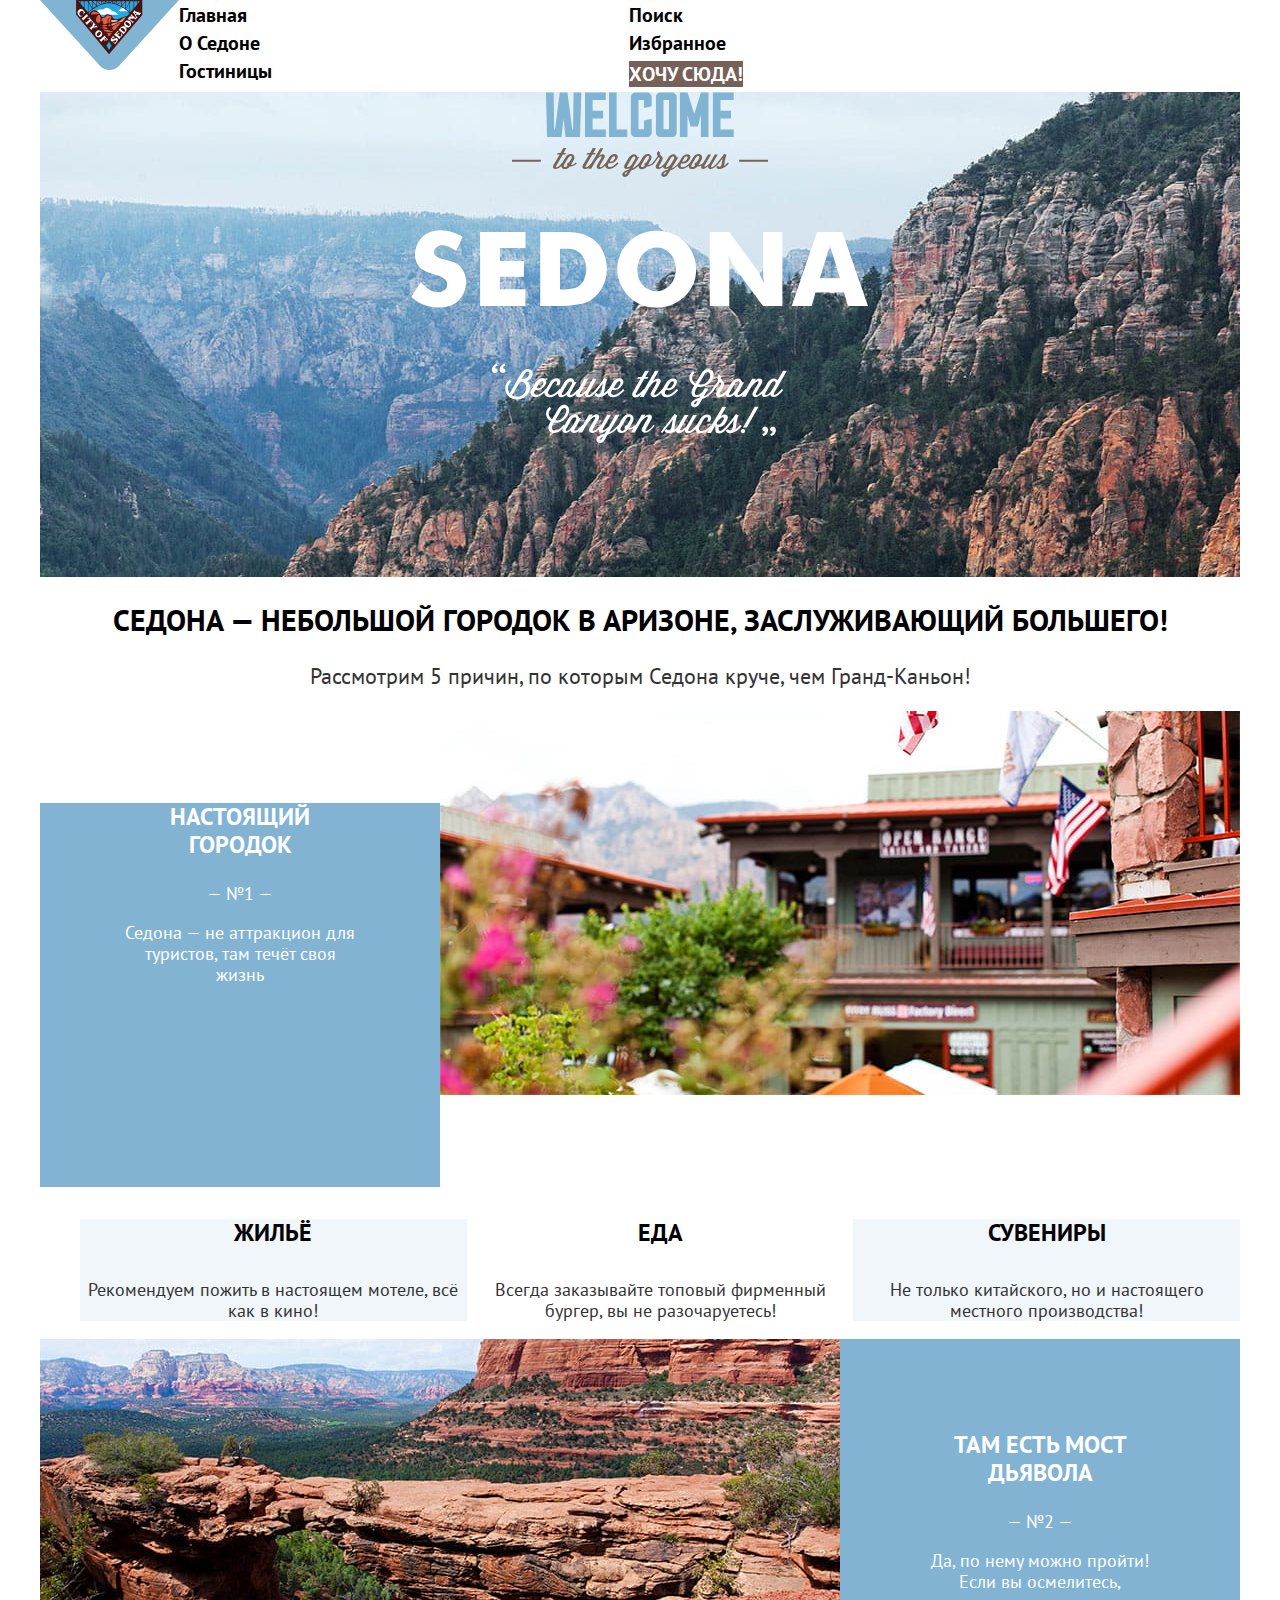
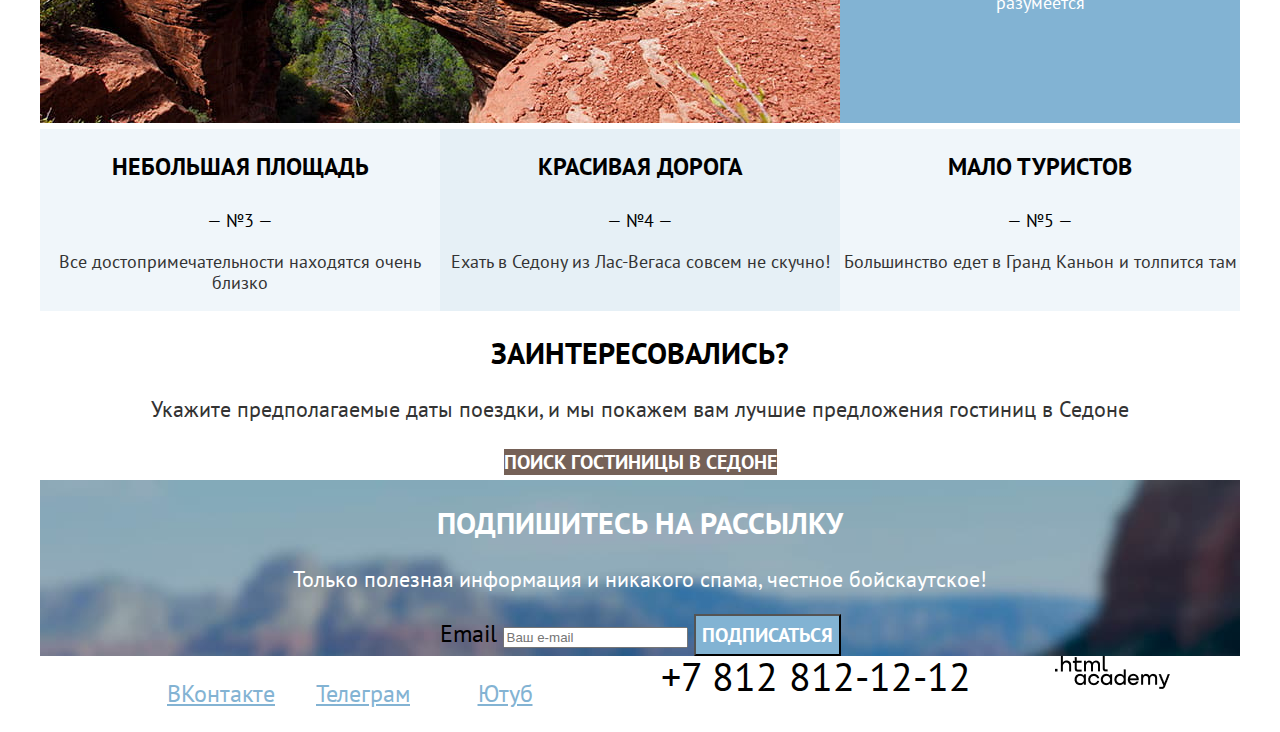
<file: index.html>
<!DOCTYPE html>
<html lang="ru">
  <head>
    <meta charset="utf-8">
    <title>HTML Academy: Седона</title>
    <link rel="stylesheet" href="styles/styles.css">
  </head>
  <body>
    <header class="page-header">
      <nav class="navigation">
      <a class="navigation-logo" href="index.html">
        <img class="logo" alt="Логотип гостиницы Седона" src="images/logo.svg" width="139" height="70">
      </a>
      <ul class="navigation-list">
        <li class="navigation-item">
          <a class="navigation-link" href="index.html">Главная</a>
        </li>
        <li class="navigation-item">
          <a class="navigation-link" href="#">О Седоне</a>
        </li>
        <li class="navigation-item">
          <a class="navigation-link" href="catalog.html">Гостиницы</a>
        </li>
      </ul>
      <ul class="navigation-list-user">
        <li class="navigation-item">
          <a class="navigation-link" href="#">
            <span class="visually-hidden">
              Поиск
            </span>
            </a>
        </li>
        <li class="navigation-item">
          <a class="navigation-link" href="#">
            <span class="visually-hidden">
              Избранное
            </span>
            </a>
        </li>
        <li class="navigation-item">
          <a class="button button-all" href="#">Хочу сюда!</a>
        </li>
      </ul>
      </nav>
    </header>
    <main class="main-container main-index">
      <div class="page-container">
      <div class="main-photo">
      <h1 class="visually-hidden" hidden>Гостиница Седона</h1>
      <img class="welcome" src="images/welcome.svg" width="458" height="352" alt="Welcome to the gorgeous Sedona 'because the grand canyon sucks">
    </div>
      <section class="about">
        <h2 class="visiually-hidden" hidden>Преимущества</h2>
        <h2 class="about-slogan">Седона — небольшой городок в Аризоне, заслуживающий большего!</h2>
        <p class="about-intro">Рассмотрим 5 причин, по которым Седона круче, чем Гранд-Каньон!</p>
       </section>
      <section class="adavantages-list">
        <ul class="advantages-list">
          <div class="first-container">
          <li class="advantages-item">
            <div class="advantages-city advantages-blue-bg">
              <div class="first-container-text">
             <h3 class="advantages-title">Настоящий городок</h3>
             <span class="advantages-number">— №1 —</span>
             <p class="advantages-description">Седона — не аттракцион для туристов, там течёт своя жизнь</p>
            </div>
            </div>
          </li>
          <li class="advantages-photo">
            <img src="images/photo-1.jpg" width="800" height="384" alt="Дома Седоны">
          </li>
        </div>
          <li class="advantages-plus">
            <ul class="advantages-short">
             <li class="advantages-item">
              <div class="advantages-accommodation advantages-light-blue">
              <h4 class="advantages-title">Жильё</h4>
              <p class="advantages-description-black">Рекомендуем пожить в настоящем мотеле,
                всё как в кино!</p>
              </div>
             </li>
             <li class="advantages-item">
              <div class="advantages-food">
              <h4 class="advantages-title">Еда</h4>
              <p class="advantages-description-black">Всегда заказывайте
                топовый фирменный бургер, вы не разочаруетесь!</p>
              </div>
             </li>
             <li class="advantages-item">
              <div class="advantages-souvenirs advantages-light-blue">
              <h4 class="advantages-title">Сувениры</h4>
              <p class="advantages-description-black">Не только китайского,
                но и настоящего местного производства!</p>
              </div>
             </li>
           </ul>
          </li>
          <div class="second-container">
          <li class="advantages-item advantages-blue-bg">
            <div class="second-container-text">
            <h3 class="advantages-title">Там есть мост дьявола</h3>
            <span class="advantages-number">— №2 —</span>
            <p class="advantages-description">Да, по нему можно пройти! Если вы осмелитесь, разумеется</p>
          </div>
          </li>
          <li class="advantages-image">
          <img src="images/photo-2.jpg" width="800" height="384" alt="Природа Седоны">
         </li>
        </div>
        <div class="third-container">
          <li class="advantages-item advantages-light-blue">
            <h3 class="advantages-title">Небольшая площадь</h3>
            <span class="advantages-number">— №3 —</span>
            <p class="advantages-description-black">Все достопримечательности находятся очень близко</p>
          </li>
          <li class="advantages-item advantages-blue">
            <h3 class="advantages-title">Красивая дорога</h3>
            <span class="advantages-number">— №4 —</span>
            <p class="advantages-description-black">Ехать в Седону из Лас-Вегаса совсем не скучно!</p>
          </li>
          <li class="advantages-item advantages-light-blue">
            <h3 class="advantages-title">Мало туристов</h3>
            <span class="advantages-number">— №5 —</span>
            <p class="advantages-description-black">Большинство едет в Гранд Каньон и толпится там</p>
          </li>
        </div>
        </ul>
      </section>
      <section class="booking">
        <h2 class="booking-header">Заинтересовались?</h2>
        <p class="booking-invite">Укажите предполагаемые даты поездки, и мы покажем вам лучшие предложения гостиниц в Седоне</p>
        <a class="button button-all" href="catalog.html">ПОИСК ГОСТИНИЦЫ В СЕДОНЕ</a>
        </section>
      </div>
     </main>
     <footer class="page-footer">
      <div class="page-footer-container">
       <section class="subscription">
         <h2 class="subscriprion-invite">Подпишитесь на рассылку</h2>
         <p class="subscription-description">Только полезная информация и никакого спама, честное бойскаутское!</p>
         <form class="subscription-form" action="https://echo.htmlacademy.ru/" method="post">
           <label for="subscription-email">Email</label>
           <input class="field" placeholder="Ваш e-mail" type="email" name="subscription-email" id="subscription-email" required>
           <button class="button subscription-button" type="submit">
             <span>Подписаться</span>
           </button>
         </form>
       </section>
       <section class="contacts">
         <div class="contacts-information">
         <h2 class="visiually-hidden" hidden>Наши контакты</h2>
         <ul class="contacts-list">
           <li class="contacts-item">
             <a class="contacts-button" href="https://vk.com/htmlacademy">
               <span class="visiually-hidden">ВКонтакте</span>
             </a>
           </li>
           <li class="contacts-item">
            <a class="contacts-button" href="https://t.me/htmlacademy">
              <span class="visiually-hidden">Телеграм</span>
            </a>
          </li>
          <li class="contacts-item">
            <a class="contacts-button" href="https://youtube.com/user/htmlacademyru">
              <span class="visiually-hidden">Ютуб</span>
            </a>
          </li>
         </ul>
         <address class="footer-address">
           <a class="contacts-number" href="tel.+78128121212">+7 812 812-12-12</a>
         </address>
         <a class="htmlacademy-link" href="https://htmlacademy.ru/">
           <img class="htmlacademy-logo" alt="Логотип htmlacademy" src="images/HTMLAcademy.png">
         </a>
        </div>
       </section>
      </div>
     </footer>
  </body>
</html>
</file>
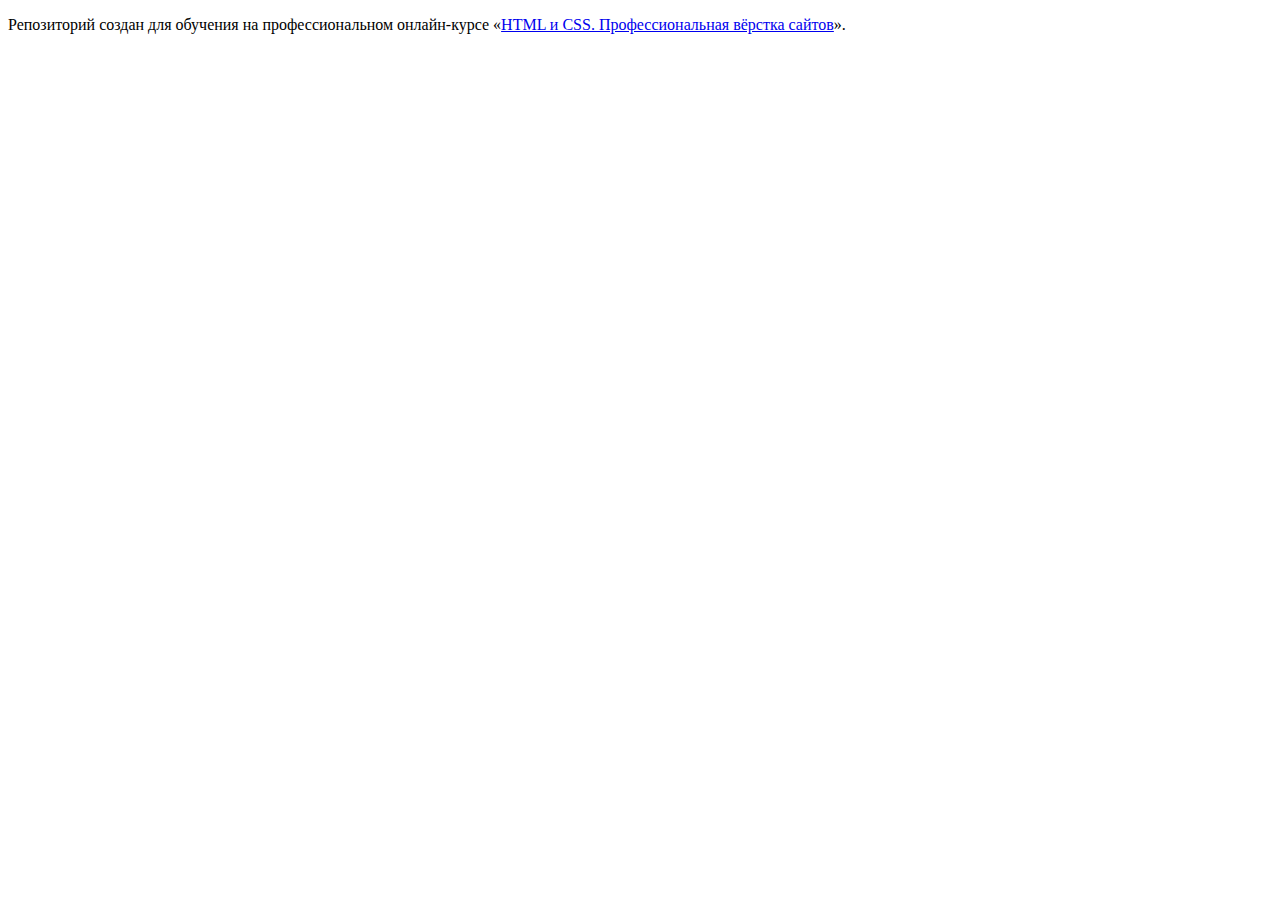
<file: 1/index.html>
<!DOCTYPE html>
<html lang="ru">
  <head>
    <meta charset="utf-8">
    <title>HTML Academy: Седона</title>
    <base href="https://htmlacademy-htmlcss.github.io/1724643-sedona-34/1/">
</head>
  <body>

    <p>Репозиторий создан для обучения на профессиональном онлайн‑курсе «<a href="https://htmlacademy.ru/intensive/htmlcss">HTML и CSS. Профессиональная вёрстка сайтов</a>».</p>

  </body>
</html>
</file>
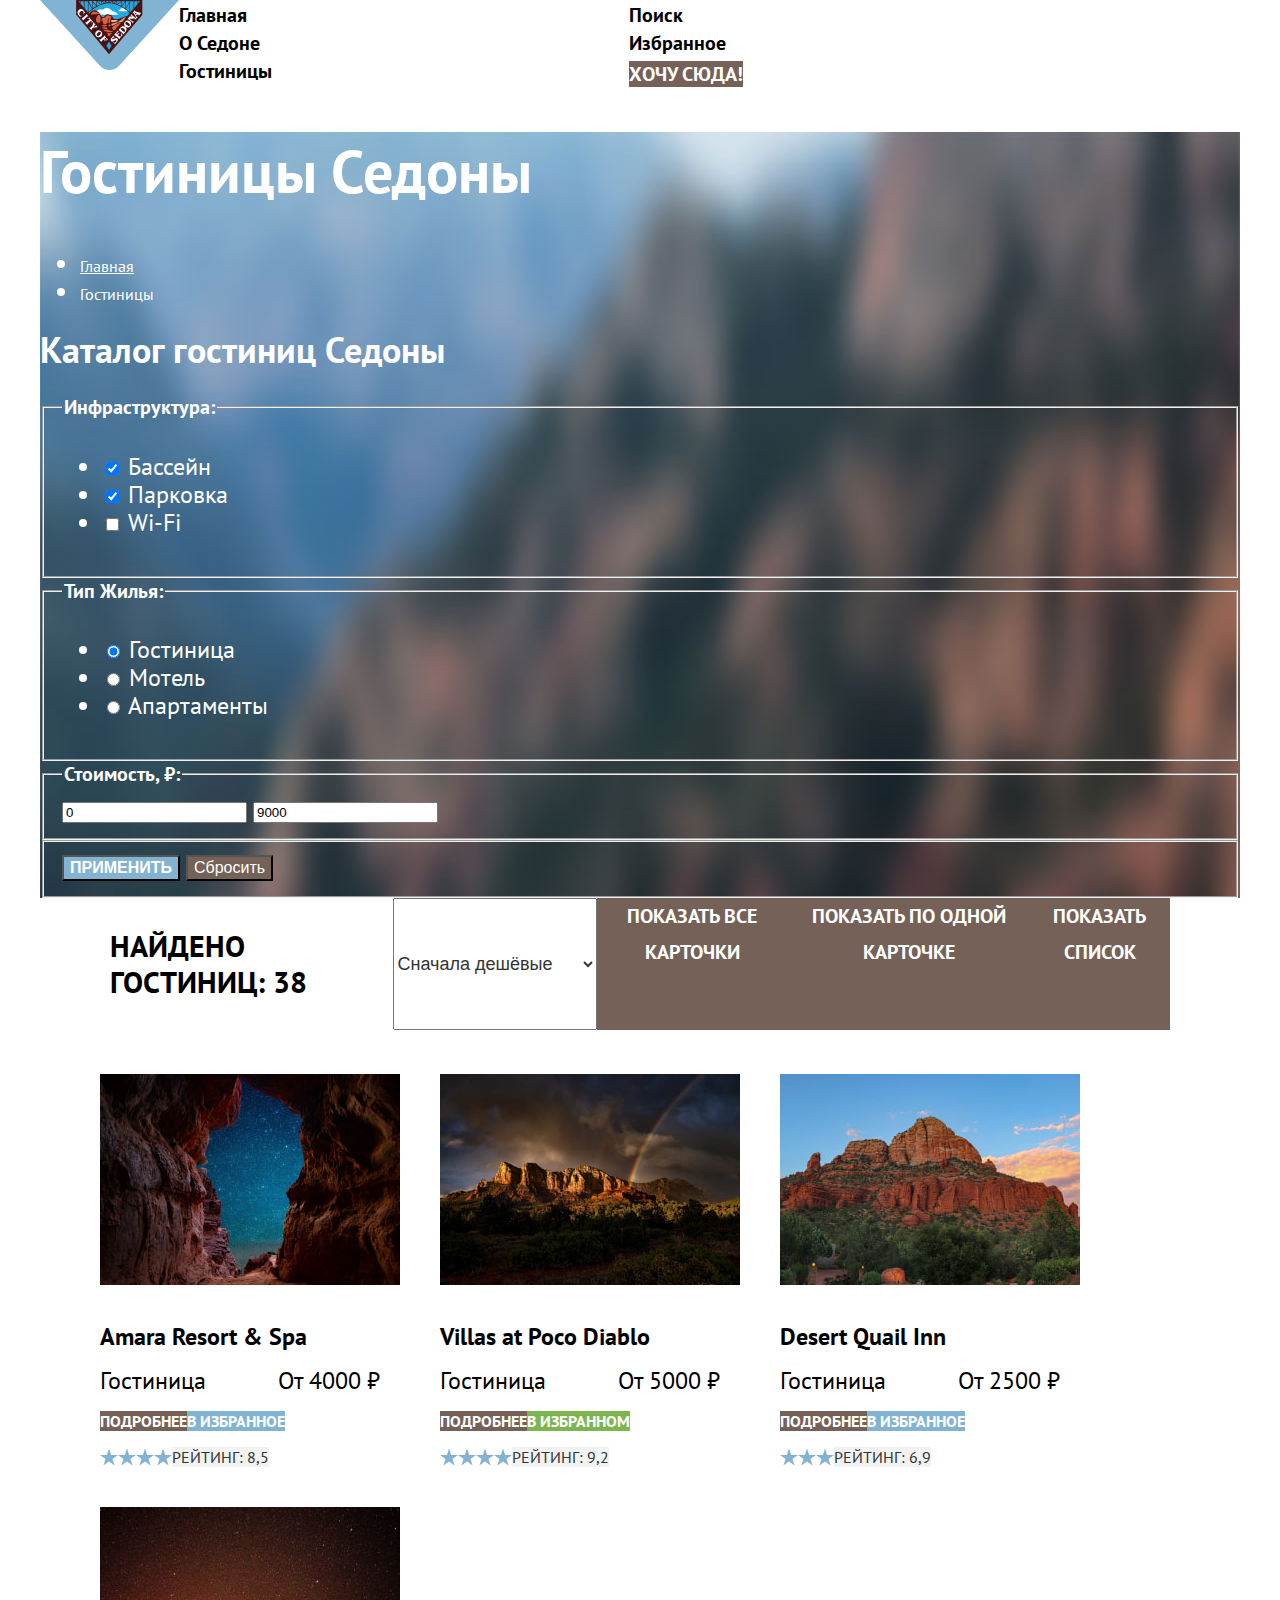
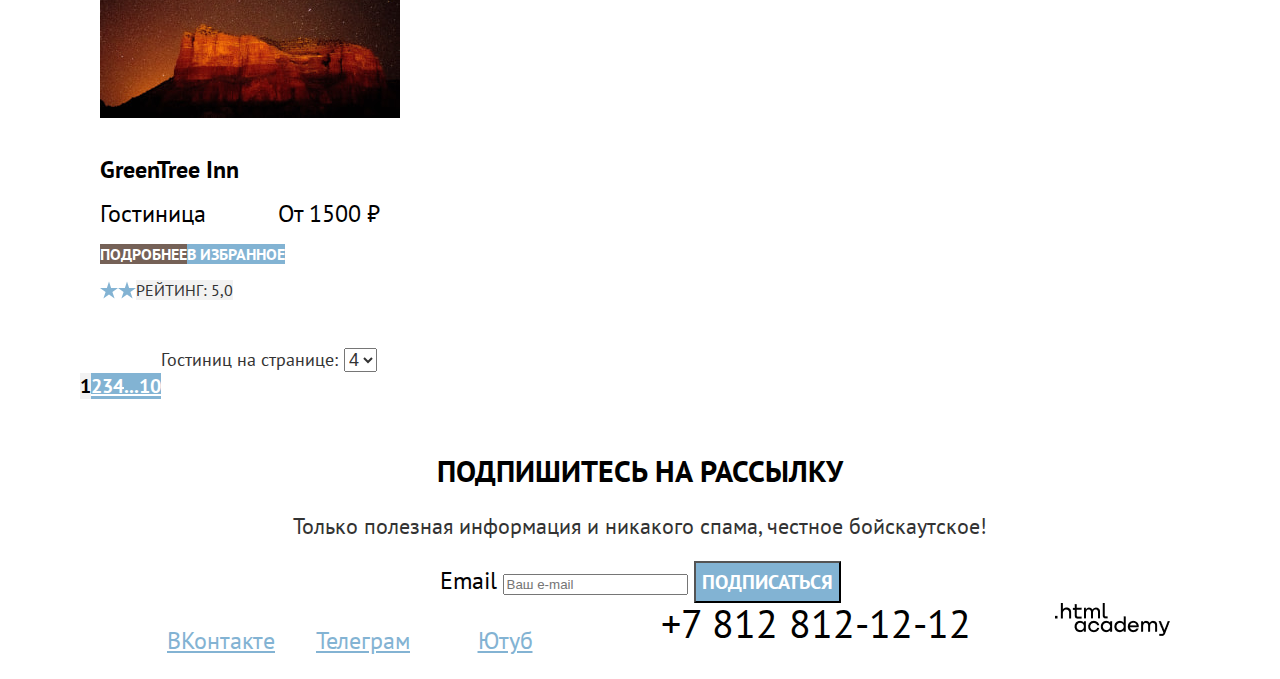
<file: catalog.html>
<!DOCTYPE html>
<html lang="ru">
    <head>
        <meta charset="utf-8">
        <title>Каталог</title>
        <link rel="stylesheet" href="styles/styles.css">
    </head>
    <body>
      <header class="page-header">
        <nav class="navigation">
        <a class="navigation-logo" href="index.html">
          <img class="logo" alt="Логотип гостиницы Седона" src="images/logo.svg" width="139" height="70">
        </a>
        <ul class="navigation-list">
          <li class="navigation-item">
            <a class="navigation-link" href="index.html">Главная</a>
          </li>
          <li class="navigation-item">
            <a class="navigation-link" href="#">О Седоне</a>
          </li>
          <li class="navigation-item">
            <a class="navigation-link" href="catalog.html">Гостиницы</a>
          </li>
        </ul>
        <ul class="navigation-list">
          <li class="navigation-item">
            <a class="navigation-link" href="#">
              <span class="visually-hidden">
                Поиск
              </span>
              </a>
          </li>
          <li class="navigation-item">
            <a class="navigation-link" href="#">
              <span class="visually-hidden">
                Избранное
              </span>
              </a>
          </li>
          <li class="navigation-item">
            <a class="button button-all" href="#">Хочу сюда!</a>
          </li>
        </ul>
        </nav>
      </header>
          <main class="main-container main-inner">
            <div class="page-container">
            <div class="main-filter-catalog">
            <section class="main-filter">
                  <h1 class="inner-header">Гостиницы Седоны</h1>
                  <ul class="breadcrumbs">
                      <li class="breadcrumbs-item">
                          <a class="breadcrumbs-link" href="index.html">Главная</a>
                      </li>
                      <li class="breadcrumbs-item">
                          <a class="breadcrumbs-link">Гостиницы</a>
                      </li>
                  </ul>
              <section class="catalog-options">
                  <form class="catalog-filter" action="https://echo.htmlacademy.ru/" method="get">
                    <h2 class="visiually-hidden">Каталог гостиниц Седоны</h2>
                    <fieldset class="catalog-filter-group">
                        <legend class="catalog-filter-title">Инфраструктура:</legend>
                        <ul class="catalog-filter-list">
                          <li class="catalog-filter-item">
                           <label class="control">
                            <input class="control-input" type="checkbox" name="pool" checked>
                            Бассейн
                           </label>
                          </li>
                          <li class="catalog-filter-item">
                           <label class="control">
                            <input class="control-input" type="checkbox" name="parking-lot" checked>
                            Парковка
                           </label>
                          </li>
                          <li class="catalog-filter-item">
                           <label class="control">
                            <input class="control-input" type="checkbox" name="wi-fi">
                            Wi-Fi
                           </label>
                          </li>
                        </ul>
                    </fieldset>
                    <fieldset class="catalog-filter-group">
                        <legend class="catalog-filter-title">Тип Жилья:</legend>
                        <ul class="catalog-filter-list">
                            <li class="catalog-filter-item">
                                <label class="control">
                                    <input class="control-input" type="radio" name="allocation-type" value="hotel" checked>
                                    Гостиница
                                </label>
                            </li>
                            <li class="catalog-filter-item">
                                <label class="control">
                                    <input class="control-input" type="radio" name="allocation-type" value="motel">
                                    Мотель
                                </label>
                            </li>
                            <li class="catalog-filter-item">
                                <label class="control">
                                    <input class="control-input" type="radio" name="allocation-type" value="apartment">
                                    Апартаменты
                                </label>
                            </li>
                        </ul>
                    </fieldset>
                    <fieldset class="catalog-filter-group">
                        <legend class="catalog-filter-title">Стоимость, ₽:</legend>
                        <div class="catalog-filter-price">
                            <input class="catalog-filter-from" value="0">
                            <input class="catalog-filter-until" value="9000">
                        </div>
                    </fieldset>
                    <fieldset class="catalog-filter-group">
                    <button class="button-apply" type="submit">ПРИМЕНИТЬ</button>
                    <button class="button-reset" type="submit">Сбросить</button>
                  </fieldset>
                  </form>
              </section>
              </section>
              </div>
              <section class="catalog-list">
                <div class="filter-results-container">
                  <h3 class="catalog-list-header">Найдено гостиниц: 38</h3>
                  <select class="select-control" aria-label="Сортировка">
                      <option value="cheap">Сначала дешёвые</option>
                      <option value="expensive">Сначала дорогие</option>
                      <option value="popular">Сначалы популярные</option>
                  </select>
                  <a href="#" class="button button-all">
                      <span class="visiually-hidden">Показать все карточки</span>
                  </a>
                  <a href="#" class="button">
                    <span class="visiually-hidden">Показать по одной карточке</span>
                </a>
                  <a href="#" class="button button-light-">
                    <span class="visiually-hidden">Показать список</span>
                </a>
              </div>
                <ul class="product-list">
                  <div class="product-list-one">
                    <li class="product-card">
                        <img class="product-card-image" src="images/hotel-1.jpg" width="300" height="211" alt="Звездное небо">
                        <h4 class="product-card-name">Amara Resort & Spa</h4>
                        <div class="hotel-class">
                     <span class="product-card-type">Гостиница</span>
                     <span class="product-card-price">От 4000 ₽</span>
                    </div>
                    <div class="hotel-choose">
                     <a class="product-card-button-more" href="#">подробнее</a>
                     <a class="product-card-button-favorite" href="#">в избранное</a>
                    </div>
                    <div class="hotel-rating">
                     <img class="product-card-rating" src="images/star.svg" alt="Рейтинг 4 звезды">
                     <img class="product-card-rating" src="images/star.svg" alt="Рейтинг 4 звезды">
                     <img class="product-card-rating" src="images/star.svg" alt="Рейтинг 4 звезды">
                     <img class="product-card-rating" src="images/star.svg" alt="Рейтинг 4 звезды">
                     <span class="product-card-rating-text">Рейтинг: 8,5</span>
                    </div>
                    </li>
                    <li class="product-card">
                           <img class="product-card-image" src="images/hotel-2.jpg" width="300" height="211" alt="Радуга над Седоной">
                           <h4 class="product-card-name">Villas at Poco Diablo</h4>
                        <div class="hotel-class">
                        <span class="product-card-type">Гостиница</span>
                        <span class="product-card-price">От 5000 ₽</span>
                        </div>
                        <div class="hotel-choose">
                        <a class="product-card-button-more" href="#">подробнее</a>
                        <a class="product-card-button-favorite-chosen" href="#">в избранном</a>
                        </div>
                        <div class="hotel-rating">
                        <img class="product-card-rating" src="images/star.svg" alt="Рейтинг 4 звезды">
                        <img class="product-card-rating" src="images/star.svg" alt="Рейтинг 4 звезды">
                        <img class="product-card-rating" src="images/star.svg" alt="Рейтинг 4 звезды">
                        <img class="product-card-rating" src="images/star.svg" alt="Рейтинг 4 звезды">
                        <span class="product-card-rating-text">Рейтинг: 9,2</span>
                        </div>
                       </li>
                       <li class="product-card">
                           <img class="product-card-image" src="images/hotel-3.jpg" width="300" height="211" alt="Седона на рассвете">
                           <h4 class="product-card-name">Desert Quail Inn</h4>
                        <div class="hotel-class">
                        <span class="product-card-type">Гостиница</span>
                        <span class="product-card-price">От 2500 ₽</span>
                        </div>
                        <div class="hotel-choose">
                        <a class="product-card-button-more" href="#">подробнее</a>
                        <a class="product-card-button-favorite" href="#">в избранное</a>
                        </div>
                        <div class="hotel-rating">
                        <img class="product-card-rating" src="images/star.svg" alt="Рейтинг 3 звезды">
                        <img class="product-card-rating" src="images/star.svg" alt="Рейтинг 3 звезды">
                        <img class="product-card-rating" src="images/star.svg" alt="Рейтинг 3 звезды">
                        <span class="product-card-rating-text">Рейтинг: 6,9</span>
                        </div>
                       </li>
                      </div>
                      <div class="product-list-two">
                       <li class="product-card">
                           <img class="product-card-image" src="images/hotel-4.jpg" width="300" height="211" alt="Седона на закате">
                           <h4 class="product-card-name">GreenTree Inn</h4>
                        <div class="hotel-class">
                        <span class="product-card-type">Гостиница</span>
                        <span class="product-card-price">От 1500 ₽</span>
                        </div>
                        <div class="hotel-choose">
                        <a class="product-card-button-more" href="#">подробнее</a>
                        <a class="product-card-button-favorite" href="#">в избранное</a>
                        </div>
                        <div class="hotel-rating">
                        <img class="product-card-rating" src="images/star.svg" alt="Рейтинг 2 звезды">
                        <img class="product-card-rating" src="images/star.svg" alt="Рейтинг 2 звезды">
                        <span class="product-card-rating-text">Рейтинг: 5,0</span>
                        </div>
                       </li>
                      </div>
                </ul>
                <div class="pagination-all">
                <ul class="pagination">
                    <li class="pagination-item">
                        <a class="pagination-link pagination-current">1</a>
                    </li>
                    <li class="pagination-item">
                        <a class="pagination-link" href="#">2</a>
                    </li>
                    <li class="pagination-item">
                        <a class="pagination-link" href="#">3</a>
                    </li>
                    <li class="pagination-item">
                        <a class="pagination-link" href="#">4</a>
                    </li>
                    <li class="pagination-item">
                        <a class="pagination-link pagination-next" href="#">
                            <span class="visiually-hidden">...</span>
                        </a>
                    </li>
                    <li class="pagination-item">
                        <a class="pagination-link" href="#">10</a>
                    </li>
                </ul>
                <div class="pagination-list">
                <span class="pagination-title">Гостиниц на странице:</span>
                <select class="pagination-control" aria-label="Сортировка">
                    <option selected value="popular">4</option>
                </select>
                </div>
              </div>
              </section>
            </div>
          </main>
          <footer class="page-footer-catalog">
            <section class="subscription">
              <h2 class="subscriprion-invite-catalog">Подпишитесь на рассылку</h2>
              <p class="subscription-description-catalog">Только полезная информация и никакого спама, честное бойскаутское!</p>
              <form class="subscription-form" action="https://echo.htmlacademy.ru/" method="post">
                <label for="subscription-email">Email</label>
                <input class="field" placeholder="Ваш e-mail" type="email" name="subscription-email" id="subscription-email" required>
                <button class="button subscription-button" type="submit">
                  <span>Подписаться</span>
                </button>
              </form>
            </section>
            <section class="contacts">
              <div class="contacts-information">
              <h2 class="visiually-hidden" hidden>Наши контакты</h2>
              <ul class="contacts-list">
                <li class="contacts-item">
                  <a class="contacts-button" href="https://vk.com/htmlacademy">
                    <span class="visiually-hidden">ВКонтакте</span>
                  </a>
                </li>
                <li class="contacts-item">
                 <a class="contacts-button" href="https://t.me/htmlacademy">
                   <span class="visiually-hidden">Телеграм</span>
                 </a>
               </li>
               <li class="contacts-item">
                 <a class="contacts-button" href="https://youtube.com/user/htmlacademyru">
                   <span class="visiually-hidden">Ютуб</span>
                 </a>
               </li>
              </ul>
              <address class="footer-address">
                <a class="contacts-number" href="tel.+78128121212">+7 812 812-12-12</a>
              </address>
              <a class="htmlacademy-link" href="https://htmlacademy.ru/">
                <img class="htmlacademy-logo" alt="Логотип htmlacademy" src="images/HTMLAcademy.png">
              </a>
            </div>
            </section>
          </footer>
    </body>
</html>
</file>
<file: styles/styles.css>
@font-face {
  font-family: "PT Sans";
  font-style: normal;
  font-weight: 400;
  src: url("../fonts/ptsans-400.woff2") format("woff2");
  font-display: swap;
}
@font-face {
  font-family: "PT Sans";
  font-style: normal;
  font-weight: 700;
  src: url("../fonts/ptsans-700.woff2") format("woff2");
  font-display: swap;
}
html {
  height: 100%;

}
body {
  margin: 0;
  display: flex;
  flex-direction: column;
  min-height: 100%;
  font-family: "PT Sans", sans-serif;
  font-size: 24px;
  line-height: 28px;
  color: #000000;
  background-color: #ffffff;
}
.button {
  font-family: inherit;
  color: #FFFFFF;
  text-align: center;
  background-color: #756157;
  text-decoration: none;
  text-transform: uppercase;
  font-style: normal;
  font-weight: 700;
  font-size: 20px;
  line-height: 36px;
}
.page-header{
  color: #000000;
}
.navigation {
  display: flex;
  width: 1200px;
  margin: 0 auto;
}
.navigation-list {
  width: 450px;
  margin: 0;
  padding: 0;
  list-style: none;
}
.navigation-list-user {
  width: 300px;
  margin-left: auto;
  margin: 0;
  padding: 0;
  list-style: none;
}
.navigation-link {
  line-height: 26px;
  font-size: 20px;
  font-weight: 700;
  color: #000000;
  text-decoration: none;
  text-transform: capitalize;
}
.main-container {
  flex-grow: 1;
  width: 1200px;
  margin: 0 auto;
}
.page-container {
  width: 1200px;
  margin: 0 auto;
}
.navigation-link-here{
  line-height: 20px;
  font-weight: 700;
  font-size: 16px;
  color: #000000;
  text-decoration: none;
  text-transform: uppercase;
  text-align: center;
}
.welcome {
  display: block;
  margin: 0 auto;
}
.main-photo {
  color:#000000;
  background-color: #756157;
  background-image: url("../images/index-background.jpg");
  background-repeat: no-repeat;
  background-size: 100% auto;
  height: 485px;
  width: 1200px;
}
.about {
  color:#000000;
  text-align: center;
}
.about-slogan {
  font-size: 30px;
  line-height: 36px;
  font-weight: 700;
  color: #000000;
  text-align: center;
  text-transform: uppercase;
}
.about-intro {
  font-weight: 400;
  font-size: 22px;
  line-height: 26px;
  text-align: center;
  color: #333333;
}
.advantages-list {
  color:#000000;
  text-align: center;
  margin: 0;
  padding: 0;
  list-style: none;
}
.first-container {
  display: flex;
}
.first-container-text {
  margin-top: 92px;
  margin-right: 85px;
  margin-bottom: 92px;
  margin-left: 85px;
}
.second-container {
  display: flex;
  flex-direction: row-reverse;
}
.second-container-text {
  margin-top: 92px;
  margin-right: 85px;
  margin-bottom: 92px;
  margin-left: 85px;
}
.third-container {
  display: flex;
}
.advantages-item {
  width: 400px;
}
.advantages-city {
  background-color: #82B3D3;
}
.advantages-title {
  font-weight: 700;
  font-size: 24px;
  line-height: 28px;
  text-transform: uppercase;
}
.advantages-number {
  font-weight: 400;
  font-size: 18px;
  line-height: 21px;
}
.advantages-description-black {
  font-weight: 400;
  font-size: 18px;
  line-height: 21px;
  color: #333333;
}
.advantages-blue-bg {
  background-color: #82B3D3;
  color: #ffffff;
  font-weight: 400;
  font-size: 18px;
  line-height: 21px;
  width: 400px;
  height: 384px;
  margin: 0 auto;
}
.advantages-short {
  display: flex;
  flex-direction: row;
  list-style: none;
}
.advantages-light-blue {
  background-color: #83B3D31F;
}
.advantages-blue {
  background-color: #83B3D333;
}
.advantages-food {
  background-color: #FFFFFF;
}
.booking {
  text-align: center;
}
.booking-header {
  font-weight: 700;
  font-size: 30px;
  line-height: 36px;
  text-transform: uppercase;
  color: #000000;
  background-color: #ffffff;
}
.booking-invite {
  font-weight: 400;
  font-size: 22px;
  line-height: 26px;
  color: #333333;
  background-color: #ffffff;
}
.button-all {
  font-weight: 700;
  font-size: 20px;
  line-height: 36px;
  text-transform: uppercase;
  color: #FFFFFF;
  background-color: #756157;
  text-decoration: none;
}
.page-footer-container {
  background-image: url("../images/background.jpg");
  background-repeat: no-repeat;
  background-size: 100% auto;
  text-align: center;
  display: flex;
  width: 1200px;
  margin: 0 auto;
  flex-direction: column;
}
.page-footer-container-two {
  text-align: center;
  display: flex;
  width: 1200px;
  margin: 0 auto;
  flex-direction: column;
}
.page-footer-catalog {
  background-color: #FFFFFF;
  text-align: center;
}
.subscription {
  width: 800px;
  margin: 0 auto;
}
.contacts {
  width: 1200px;
  margin: 0 auto;
}
.contacts-information {
  width: 1060px;
  margin: 0 auto;
  display: flex;
  flex-direction: row;
  justify-content: space-between;
}
.contacts-list {
  list-style: none;
  display: flex;
  flex-direction: row;

}
.contacts-item {
  width: 142px;
  margin: 0 auto;
}
.footer-address {
  width: 331px;
  margin: 0 auto;
}
.htmlacademy-logo {
  width: 115px;
  margin: 0 auto;
}
.subscriprion-invite-catalog {
  font-weight: 700;
  font-size: 30px;
  line-height: 36px;
  text-transform: uppercase;
  color: #000000;
}
.subscription-description-catalog {
  font-weight: 400;
  font-size: 22px;
  line-height: 26px;
  color: #333333;
}
.subscriprion-invite {
  font-weight: 700;
  font-size: 30px;
  line-height: 36px;
  text-transform: uppercase;
  color: #FFFFFF;
}
.subscriprion-invite {
  font-weight: 700;
  font-size: 30px;
  line-height: 36px;
  text-transform: uppercase;
  color: #FFFFFF;
}
.subscription-description {
  font-weight: 400;
  font-size: 22px;
  line-height: 26px;
  color: #FFFFFF;
}
.subscription-button {
  font-weight: 700;
  font-size: 20px;
  line-height: 36px;
  text-transform: uppercase;
  color: #FFFFFF;
  background-color: #82B3D3;
}
.contacts {
  background-color: #FFFFFF;
}
.contacts-button {
  color: #83B3D3;
}
.contacts-number.contacts-number {
  font-style: normal;
  font-weight: 400;
  font-size: 40px;
  line-height: 40px;
  text-align: center;
  text-transform: uppercase;
  color: #000000;
  text-decoration: none;
}
.main-filter {
  color: #FFFFFF;
  background-color: #756157;
  background-image: url("../images/filter-2.png");
  background-repeat: no-repeat;
  background-size: 100% 100%;
  width: 1200px;
}
.catalog-list {
  background-color: #ffffff;
  display: flex;
  flex-direction: column;
}
.filter-results-container {
  display: flex;
  width: 1060px;
  margin: 0 auto;
}
.product-list-one {
  display: flex;
  list-style: none;
}
.product-list-two {
  display: flex;
  list-style: none;
}
.product-card {
  width: 340px;
}
.product-card-image {
  margin-top: 20px;
  margin-right: 20px;
  margin-bottom: 16px;
  margin-left: 20px;
}
.product-card-name {
  margin-top: 16px;
  margin-right: 20px;
  margin-bottom: 16px;
  margin-left: 20px;
}
.hotel-class {
  display: flex;
  flex-direction: row;
  margin-top: 16px;
  margin-right: 20px;
  margin-bottom: 16px;
  margin-left: 20px;
  justify-content: space-between;
  padding-right: 20px;
}
.hotel-choose {
  display: flex;
  flex-direction: row;
  margin-top: 16px;
  margin-right: 20px;
  margin-bottom: 16px;
  margin-left: 20px;
}
.hotel-rating {
  display: flex;
  flex-direction: row;
  margin-top: 16px;
  margin-right: 20px;
  margin-bottom: 20px;
  margin-left: 20px;
}
.inner-header {
  font-weight: 700;
  font-size: 60px;
  line-height: 78px;
}
a.breadcrumbs-link {
  font-weight: 400;
  font-size: 16px;
  line-height: 21px;
  color: #FFFFFF;
}
.catalog-filter-title {
  font-weight: 700;
  font-size: 20px;
  line-height: 26px;
  text-transform: capitalize;
  color: #FFFFFF;
}
.control-input {
  font-weight: 400;
  font-size: 18px;
  line-height: 21px;
  color: #FFFFFF;
}
.catalog-list-header {
  font-weight: 700;
  font-size: 30px;
  line-height: 36px;
  text-transform: uppercase;
  color: #000000;
}
.select-control {
  font-weight: 400;
  font-size: 18px;
  line-height: 21px;
  color: #333333;
}
.button-apply {
  background-color: #82B3D3;
  font-weight: 700;
  font-size: 16px;
  line-height: 20px;
  color: #FFFFFF;
}
.button-reset {
  font-weight: 400;
  font-size: 16px;
  line-height: 20px;
  color: #FFFFFF;
  background-color: #756157;
}
.product-card-name {
  font-weight: 700;
  font-size: 24px;
  line-height: 28px;
  color: #000000;
  text-decoration: none;
}
.product-card-type .product-card-price {
  font-weight: 400;
  font-size: 18px;
  line-height: 21px;
  color: #333333;
}
.product-card-button-more {
  font-weight: 700;
  font-size: 16px;
  line-height: 20px;
  text-align: center;
  text-transform: uppercase;
  color: #FFFFFF;
  background-color: #756157;
  text-decoration: none;
}
.product-card-button-favorite {
  font-weight: 700;
  font-size: 16px;
  line-height: 20px;
  color: #FFFFFF;
  background-color: #82B3D3;
  text-align: center;
  text-transform: uppercase;
  text-decoration: none;
}
.product-card-button-favorite-chosen {
  font-weight: 700;
  font-size: 16px;
  line-height: 20px;
  color: #FFFFFF;
  background-color: #7DB54F;
  text-align: center;
  text-transform: uppercase;
  text-decoration: none;
}
.product-card-rating {
  font-weight: 400;
  font-size: 16px;
  line-height: 20px;
  text-align: center;
  text-transform: uppercase;
  color: #333333;
}
.product-card-rating-text {
  font-weight: 400;
  font-size: 16px;
  line-height: 20px;
  text-align: center;
  text-transform: uppercase;
  color: #333333;
  background-color: #F2F2F2;
}
.pagination-all {
  display: flex;
  flex-direction: row;
}
.pagination {
  display: flex;
  flex-direction: row;
  list-style: none;
}
.pagination-link {
  font-weight: 700;
  font-size: 20px;
  line-height: 36px;
  text-align: center;
  text-transform: uppercase;
  color: #FFFFFF;
  background-color: #82B3D3;
}
.pagination-current {
  font-weight: 700;
  font-size: 20px;
  line-height: 36px;
  text-align: center;
  text-transform: uppercase;
  color: #000000;
  background-color: #F2F2F2;
}
.pagination-title {
  font-weight: 400;
  font-size: 18px;
  line-height: 21px;
  color: #333333;
}
.pagination-control {
  font-weight: 400;
  font-size: 18px;
  line-height: 21px;
  color: #333333;
}
</file>
